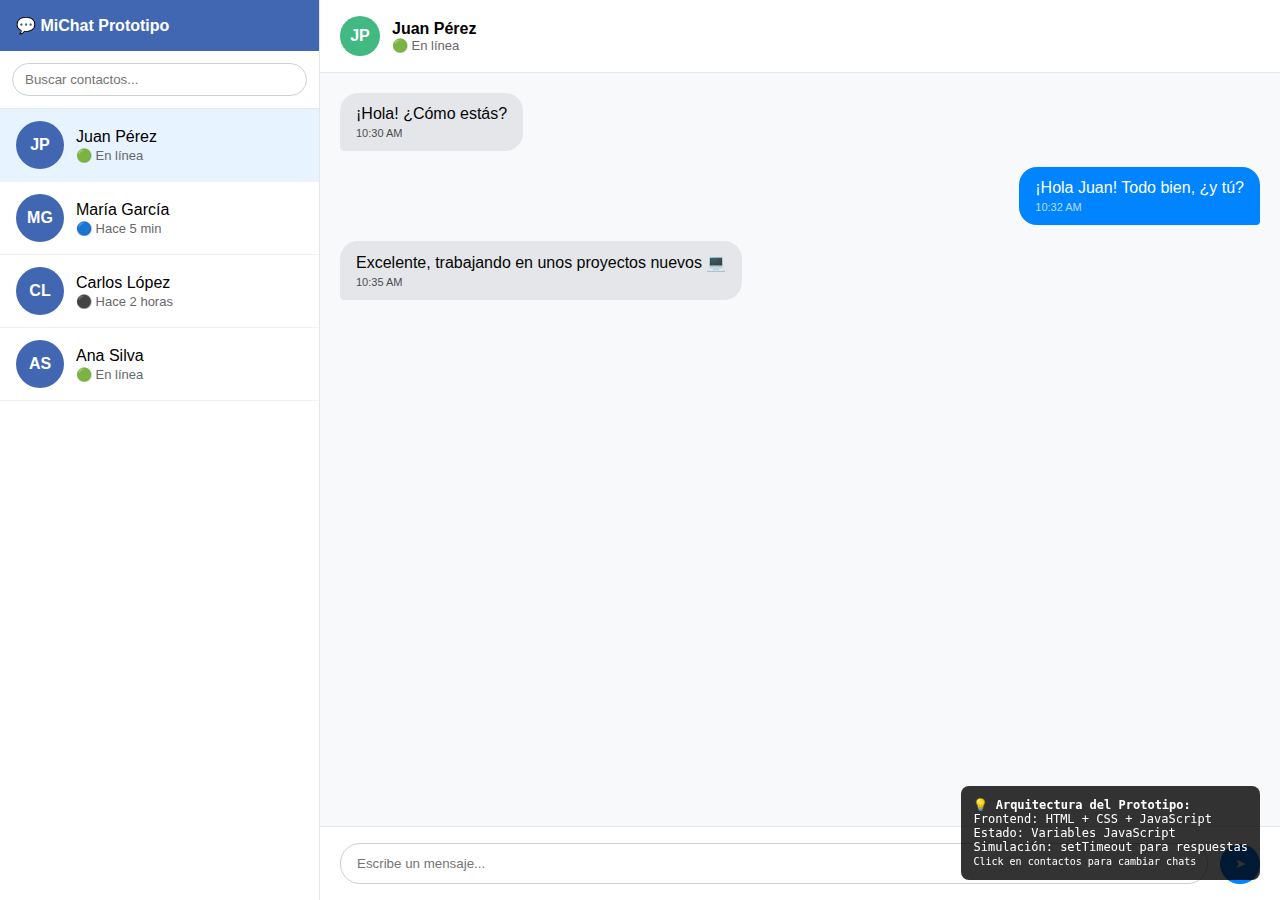
<file: Ingeneria_inversa.html>
<!DOCTYPE html>
<html lang="es">
<head>
    <meta charset="UTF-8">
    <meta name="viewport" content="width=device-width, initial-scale=1.0">
    <title>Prototipo de Mensajería</title>
    <style>
        * {
            margin: 0;
            padding: 0;
            box-sizing: border-box;
        }
        
        body {
            font-family: -apple-system, BlinkMacSystemFont, 'Segoe UI', Roboto, sans-serif;
            background: #f0f2f5;
            height: 100vh;
            overflow: hidden;
        }
        
        .app-container {
            display: flex;
            height: 100vh;
        }
        
        /* Sidebar con lista de contactos */
        .sidebar {
            width: 320px;
            background: white;
            border-right: 1px solid #e4e6ea;
            display: flex;
            flex-direction: column;
        }
        
        .sidebar-header {
            padding: 16px;
            background: #4267B2;
            color: white;
            font-weight: bold;
        }
        
        .search-box {
            padding: 12px;
            border-bottom: 1px solid #e4e6ea;
        }
        
        .search-box input {
            width: 100%;
            padding: 8px 12px;
            border: 1px solid #ccd0d5;
            border-radius: 20px;
            outline: none;
        }
        
        .contacts-list {
            flex: 1;
            overflow-y: auto;
        }
        
        .contact-item {
            display: flex;
            align-items: center;
            padding: 12px 16px;
            cursor: pointer;
            border-bottom: 1px solid #f0f2f5;
            transition: background 0.2s;
        }
        
        .contact-item:hover {
            background: #f0f2f5;
        }
        
        .contact-item.active {
            background: #e7f3ff;
        }
        
        .contact-avatar {
            width: 48px;
            height: 48px;
            background: #4267B2;
            border-radius: 50%;
            display: flex;
            align-items: center;
            justify-content: center;
            color: white;
            font-weight: bold;
            margin-right: 12px;
        }
        
        .contact-info {
            flex: 1;
        }
        
        .contact-name {
            font-weight: 500;
            margin-bottom: 2px;
        }
        
        .contact-status {
            font-size: 13px;
            color: #65676b;
        }
        
        /* Área principal de chat */
        .chat-area {
            flex: 1;
            display: flex;
            flex-direction: column;
            background: white;
        }
        
        .chat-header {
            padding: 16px 20px;
            border-bottom: 1px solid #e4e6ea;
            display: flex;
            align-items: center;
            background: white;
        }
        
        .chat-avatar {
            width: 40px;
            height: 40px;
            background: #42b883;
            border-radius: 50%;
            display: flex;
            align-items: center;
            justify-content: center;
            color: white;
            font-weight: bold;
            margin-right: 12px;
        }
        
        .chat-info h3 {
            margin: 0;
            font-size: 16px;
        }
        
        .chat-status {
            font-size: 13px;
            color: #65676b;
        }
        
        .messages-container {
            flex: 1;
            overflow-y: auto;
            padding: 20px;
            background: #f8f9fa;
        }
        
        .message {
            margin-bottom: 16px;
            display: flex;
            align-items: flex-end;
        }
        
        .message.sent {
            justify-content: flex-end;
        }
        
        .message-bubble {
            max-width: 70%;
            padding: 12px 16px;
            border-radius: 18px;
            word-wrap: break-word;
        }
        
        .message.sent .message-bubble {
            background: #0084ff;
            color: white;
            border-bottom-right-radius: 4px;
        }
        
        .message.received .message-bubble {
            background: #e4e6ea;
            color: #050505;
            border-bottom-left-radius: 4px;
        }
        
        .message-time {
            font-size: 11px;
            margin-top: 4px;
            opacity: 0.7;
        }
        
        .message-input-container {
            padding: 16px 20px;
            border-top: 1px solid #e4e6ea;
            background: white;
            display: flex;
            align-items: center;
            gap: 12px;
        }
        
        .message-input {
            flex: 1;
            padding: 12px 16px;
            border: 1px solid #ccd0d5;
            border-radius: 20px;
            outline: none;
            resize: none;
            font-family: inherit;
        }
        
        .send-button {
            width: 40px;
            height: 40px;
            background: #0084ff;
            color: white;
            border: none;
            border-radius: 50%;
            cursor: pointer;
            display: flex;
            align-items: center;
            justify-content: center;
            transition: background 0.2s;
        }
        
        .send-button:hover {
            background: #0066cc;
        }
        
        .send-button:disabled {
            background: #ccd0d5;
            cursor: not-allowed;
        }
        
        .typing-indicator {
            font-style: italic;
            color: #65676b;
            padding: 8px 16px;
            font-size: 14px;
        }
        
        .online-dot {
            width: 12px;
            height: 12px;
            background: #42b883;
            border-radius: 50%;
            margin-left: 8px;
        }
        
        /* Componentes técnicos */
        .tech-info {
            position: fixed;
            bottom: 20px;
            right: 20px;
            background: rgba(0,0,0,0.8);
            color: white;
            padding: 12px;
            border-radius: 8px;
            font-size: 12px;
            font-family: monospace;
            max-width: 300px;
        }
        
        .no-chat-selected {
            flex: 1;
            display: flex;
            align-items: center;
            justify-content: center;
            color: #65676b;
            font-size: 18px;
        }
    </style>
</head>
<body>
    <div class="app-container">
        <!-- Sidebar con contactos -->
        <div class="sidebar">
            <div class="sidebar-header">
                💬 MiChat Prototipo
            </div>
            
            <div class="search-box">
                <input type="text" placeholder="Buscar contactos..." id="searchInput" onkeyup="filterContacts()">
            </div>
            
            <div class="contacts-list" id="contactsList">
                <div class="contact-item active" onclick="openChat('juan', 'Juan Pérez', '🟢 En línea')">
                    <div class="contact-avatar">JP</div>
                    <div class="contact-info">
                        <div class="contact-name">Juan Pérez</div>
                        <div class="contact-status">🟢 En línea</div>
                    </div>
                </div>
                
                <div class="contact-item" onclick="openChat('maria', 'María García', '🔵 Hace 5 min')">
                    <div class="contact-avatar">MG</div>
                    <div class="contact-info">
                        <div class="contact-name">María García</div>
                        <div class="contact-status">🔵 Hace 5 min</div>
                    </div>
                </div>
                
                <div class="contact-item" onclick="openChat('carlos', 'Carlos López', '⚫ Hace 2 horas')">
                    <div class="contact-avatar">CL</div>
                    <div class="contact-info">
                        <div class="contact-name">Carlos López</div>
                        <div class="contact-status">⚫ Hace 2 horas</div>
                    </div>
                </div>
                
                <div class="contact-item" onclick="openChat('ana', 'Ana Silva', '🟢 En línea')">
                    <div class="contact-avatar">AS</div>
                    <div class="contact-info">
                        <div class="contact-name">Ana Silva</div>
                        <div class="contact-status">🟢 En línea</div>
                    </div>
                </div>
            </div>
        </div>
        
        <!-- Área principal del chat -->
        <div class="chat-area">
            <div class="chat-header" id="chatHeader">
                <div class="chat-avatar" id="chatAvatar">JP</div>
                <div class="chat-info">
                    <h3 id="chatName">Juan Pérez</h3>
                    <div class="chat-status" id="chatStatus">🟢 En línea</div>
                </div>
            </div>
            
            <div class="messages-container" id="messagesContainer">
                <div class="message received">
                    <div class="message-bubble">
                        ¡Hola! ¿Cómo estás?
                        <div class="message-time">10:30 AM</div>
                    </div>
                </div>
                
                <div class="message sent">
                    <div class="message-bubble">
                        ¡Hola Juan! Todo bien, ¿y tú?
                        <div class="message-time">10:32 AM</div>
                    </div>
                </div>
                
                <div class="message received">
                    <div class="message-bubble">
                        Excelente, trabajando en unos proyectos nuevos 💻
                        <div class="message-time">10:35 AM</div>
                    </div>
                </div>
            </div>
            
            <div class="message-input-container">
                <input 
                    type="text" 
                    class="message-input" 
                    placeholder="Escribe un mensaje..." 
                    id="messageInput"
                    onkeypress="handleKeyPress(event)"
                >
                <button class="send-button" id="sendButton" onclick="sendMessage()">
                    ➤
                </button>
            </div>
        </div>
    </div>
    
    <div class="tech-info" id="techInfo">
        💡 <strong>Arquitectura del Prototipo:</strong><br>
        Frontend: HTML + CSS + JavaScript<br>
        Estado: Variables JavaScript<br>
        Simulación: setTimeout para respuestas<br>
        <small>Click en contactos para cambiar chats</small>
    </div>

    <script>
        // Datos simulados de los chats
        const chatData = {
            'juan': {
                name: 'Juan Pérez',
                avatar: 'JP',
                status: '🟢 En línea',
                messages: [
                    {type: 'received', text: '¡Hola! ¿Cómo estás?', time: '10:30 AM'},
                    {type: 'sent', text: '¡Hola Juan! Todo bien, ¿y tú?', time: '10:32 AM'},
                    {type: 'received', text: 'Excelente, trabajando en unos proyectos nuevos 💻', time: '10:35 AM'}
                ]
            },
            'maria': {
                name: 'María García',
                avatar: 'MG',
                status: '🔵 Hace 5 min',
                messages: [
                    {type: 'received', text: '¿Vamos al cine mañana?', time: '2:15 PM'},
                    {type: 'sent', text: '¡Me parece genial! ¿Qué película?', time: '2:18 PM'}
                ]
            },
            'carlos': {
                name: 'Carlos López',
                avatar: 'CL',
                status: '⚫ Hace 2 horas',
                messages: [
                    {type: 'sent', text: 'Hey Carlos, ¿cómo va el proyecto?', time: '11:00 AM'},
                    {type: 'received', text: 'Va muy bien, te mando el update pronto', time: '11:30 AM'}
                ]
            },
            'ana': {
                name: 'Ana Silva',
                avatar: 'AS',
                status: '🟢 En línea',
                messages: [
                    {type: 'received', text: 'Gracias por tu ayuda con el código 🙏', time: '9:45 AM'},
                    {type: 'sent', text: '¡De nada! Para eso estamos', time: '9:47 AM'}
                ]
            }
        };
        
        let currentChat = 'juan';
        let messageCounter = 0;
        
        function openChat(chatId, name, status) {
            currentChat = chatId;
            const chat = chatData[chatId];
            
            // Actualizar header del chat
            document.getElementById('chatName').textContent = chat.name;
            document.getElementById('chatStatus').textContent = chat.status;
            document.getElementById('chatAvatar').textContent = chat.avatar;
            
            // Actualizar contacto activo
            document.querySelectorAll('.contact-item').forEach(item => {
                item.classList.remove('active');
            });
            event.currentTarget.classList.add('active');
            
            // Cargar mensajes
            loadMessages(chatId);
            
            updateTechInfo(`Chat activo: ${chat.name}`);
        }
        
        function loadMessages(chatId) {
            const container = document.getElementById('messagesContainer');
            const chat = chatData[chatId];
            
            container.innerHTML = '';
            
            chat.messages.forEach(message => {
                const messageDiv = document.createElement('div');
                messageDiv.className = `message ${message.type}`;
                messageDiv.innerHTML = `
                    <div class="message-bubble">
                        ${message.text}
                        <div class="message-time">${message.time}</div>
                    </div>
                `;
                container.appendChild(messageDiv);
            });
            
            container.scrollTop = container.scrollHeight;
        }
        
        function sendMessage() {
            const input = document.getElementById('messageInput');
            const text = input.value.trim();
            
            if (!text) return;
            
            // Agregar mensaje a los datos
            const currentTime = new Date().toLocaleTimeString([], {hour: '2-digit', minute:'2-digit'});
            chatData[currentChat].messages.push({
                type: 'sent',
                text: text,
                time: currentTime
            });
            
            // Mostrar mensaje
            addMessage(text, 'sent', currentTime);
            input.value = '';
            
            updateTechInfo('Mensaje enviado - simulando respuesta...');
            
            // Simular respuesta automática
            setTimeout(() => {
                showTypingIndicator();
                setTimeout(() => {
                    hideTypingIndicator();
                    const responses = [
                        'Interesante 🤔',
                        '¡Exacto!',
                        'Me parece bien 👍',
                        'Hablamos luego',
                        'Perfecto, gracias',
                        '¿En serio? 😮'
                    ];
                    const randomResponse = responses[Math.floor(Math.random() * responses.length)];
                    const responseTime = new Date().toLocaleTimeString([], {hour: '2-digit', minute:'2-digit'});
                    
                    chatData[currentChat].messages.push({
                        type: 'received',
                        text: randomResponse,
                        time: responseTime
                    });
                    
                    addMessage(randomResponse, 'received', responseTime);
                    updateTechInfo('Respuesta automática recibida');
                }, 1500);
            }, 1000);
        }
        
        function addMessage(text, type, time) {
            const container = document.getElementById('messagesContainer');
            const messageDiv = document.createElement('div');
            messageDiv.className = `message ${type}`;
            messageDiv.innerHTML = `
                <div class="message-bubble">
                    ${text}
                    <div class="message-time">${time}</div>
                </div>
            `;
            container.appendChild(messageDiv);
            container.scrollTop = container.scrollHeight;
        }
        
        function showTypingIndicator() {
            const container = document.getElementById('messagesContainer');
            const typingDiv = document.createElement('div');
            typingDiv.className = 'typing-indicator';
            typingDiv.id = 'typing';
            typingDiv.textContent = `${chatData[currentChat].name} está escribiendo...`;
            container.appendChild(typingDiv);
            container.scrollTop = container.scrollHeight;
        }
        
        function hideTypingIndicator() {
            const typing = document.getElementById('typing');
            if (typing) typing.remove();
        }
        
        function handleKeyPress(event) {
            if (event.key === 'Enter') {
                sendMessage();
            }
        }
        
        function filterContacts() {
            const searchTerm = document.getElementById('searchInput').value.toLowerCase();
            const contacts = document.querySelectorAll('.contact-item');
            
            contacts.forEach(contact => {
                const name = contact.querySelector('.contact-name').textContent.toLowerCase();
                if (name.includes(searchTerm)) {
                    contact.style.display = 'flex';
                } else {
                    contact.style.display = 'none';
                }
            });
        }
        
        function updateTechInfo(message) {
            document.getElementById('techInfo').innerHTML = `
                💡 <strong>Estado Técnico:</strong><br>
                ${message}<br>
                Chat activo: ${chatData[currentChat].name}<br>
                <small>Mensajes: ${chatData[currentChat].messages.length}</small>
            `;
        }
        
        // Inicializar
        loadMessages('juan');
        
        // Simular actualizaciones de estado cada 10 segundos
        setInterval(() => {
            const statuses = ['🟢 En línea', '🔵 Hace 1 min', '🔵 Hace 5 min'];
            const randomStatus = statuses[Math.floor(Math.random() * statuses.length)];
            document.getElementById('chatStatus').textContent = randomStatus;
        }, 10000);
    </script>
</body>
</html>
</file>
